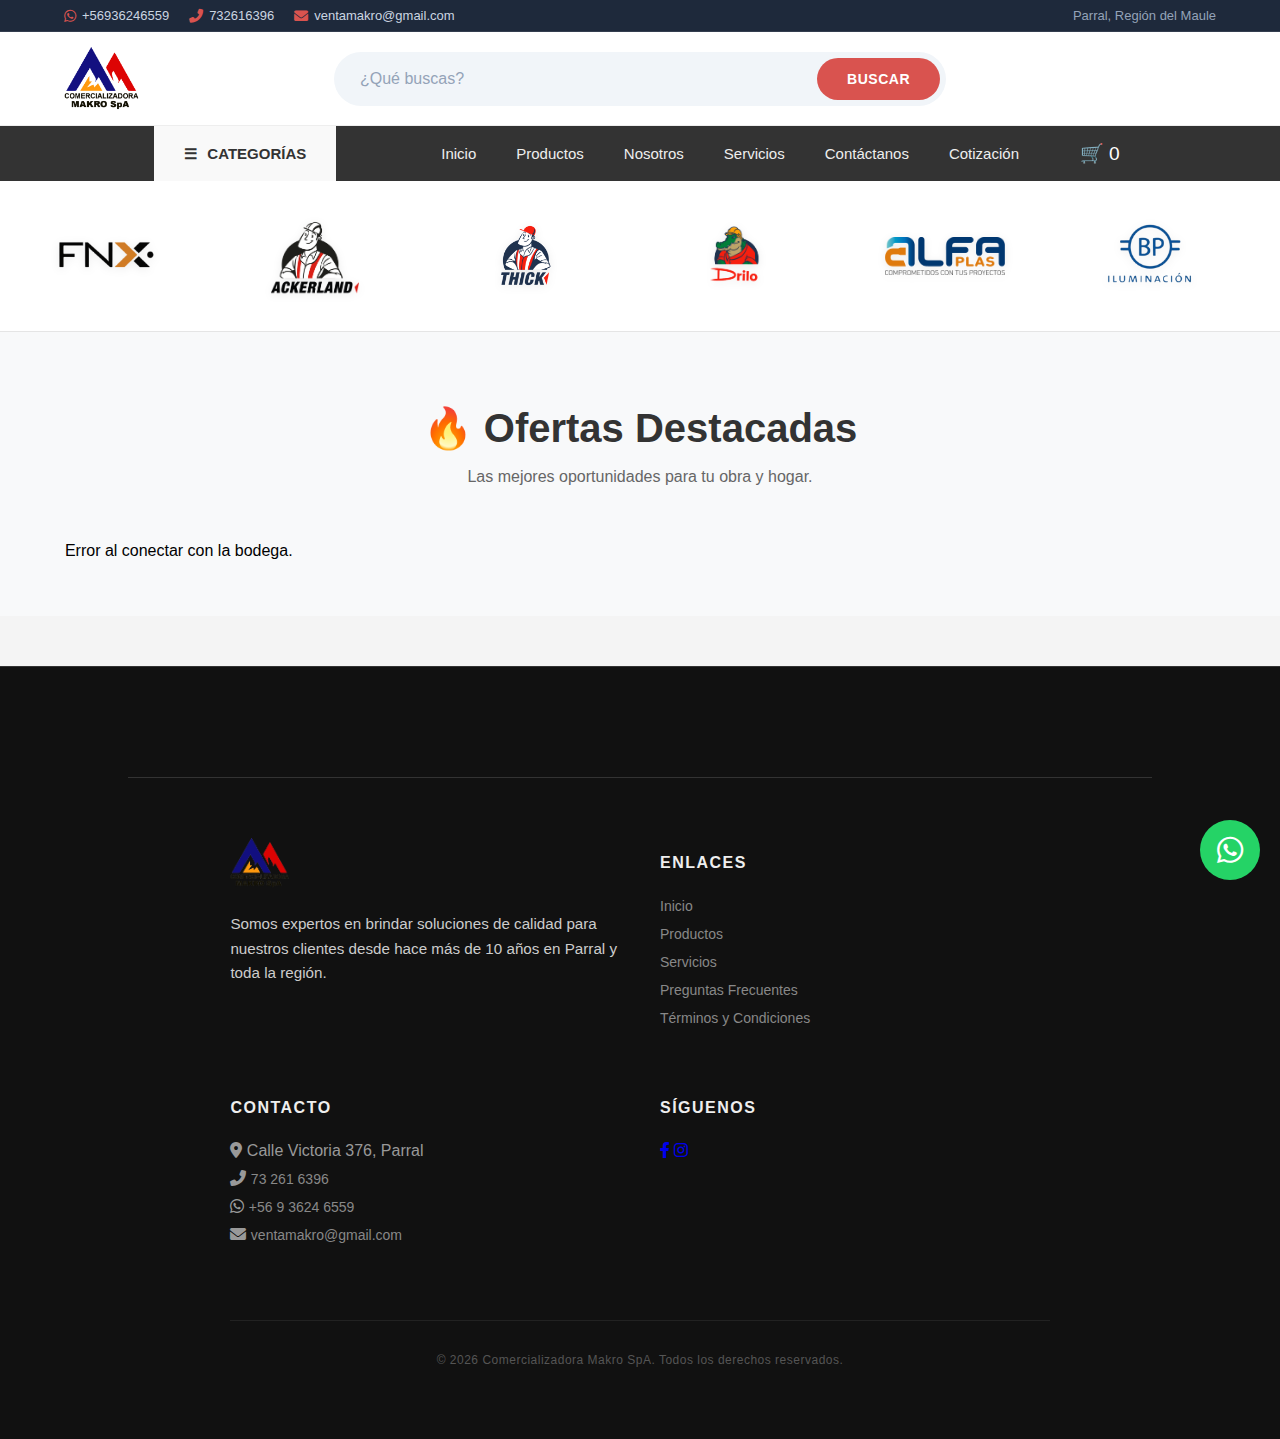
<file: index.html>
<!DOCTYPE html>
<html lang="es">
<head>
    <meta charset="UTF-8">
    <meta name="viewport" content="width=device-width, initial-scale=1.0">
    <title>Gerardo Ferretería | Todo para tu obra</title>
    <link rel="stylesheet" href="css/style.css">
</head>
<div id="galeria-infinita"></div>
<body>

    <header id="header-placeholder" class="main-header"></header>

<main style="padding: 40px 20px; text-align: center; background-color: #f8f9fa;">
    <h2 id="titulo-coleccion" style="font-size: 2.5rem; color: #333; margin-bottom: 10px;">🔥 Ofertas Destacadas</h2>
    <p style="color: #666; margin-bottom: 40px;">Las mejores oportunidades para tu obra y hogar.</p>

    <section class="catalogo-principal" style="max-width: 1200px; margin: 0 auto;">
        <div id="shopify-products-load" style="display: grid; grid-template-columns: repeat(auto-fill, minmax(260px, 1fr)); gap: 30px;">
            <p>Cargando los mejores descuentos...</p>
        </div>
    </section>
</main>
    <div id="carrito-placeholder"></div>
    <div id="whatsapp-placeholder"></div>
    <footer id="footer-placeholder" class="main-footer"></footer>
    <script src="js/main.js"></script>
    <script src="js/ofinicio.js"></script>
    
</body>
</html>
</file>
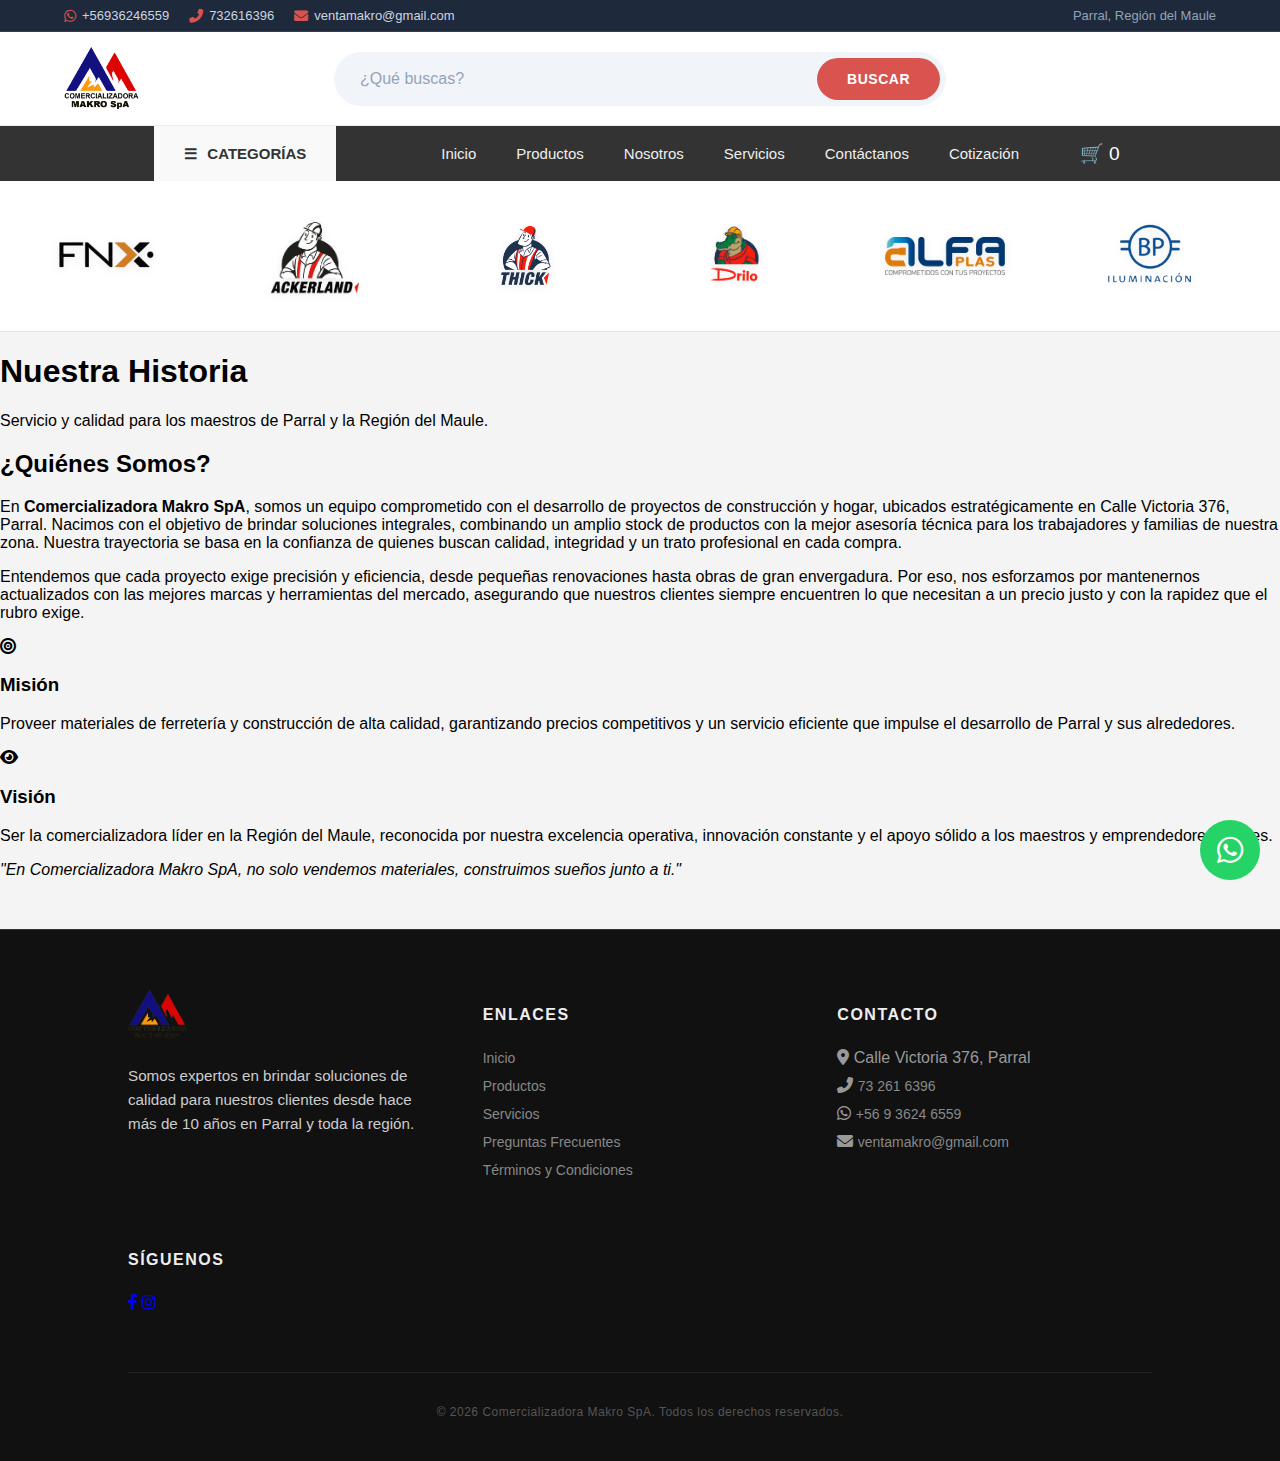
<file: nosotros.html>
<!DOCTYPE html>
<html lang="es">
<head>
    <meta charset="UTF-8">
    <meta name="viewport" content="width=device-width, initial-scale=1.0">
    <title>Nosotros | Gerardo Ferretería</title>
    
    <link href="https://fonts.googleapis.com/css2?family=Poppins:wght@300;400;600;700&display=swap" rel="stylesheet">
    <link rel="stylesheet" href="https://cdnjs.cloudflare.com/ajax/libs/font-awesome/6.0.0/css/all.min.css">
    
    <link rel="stylesheet" href="css/style.css">
    <link rel="stylesheet" href="css/nosotros.css">
</head>
<body>

    <header id="header-placeholder"></header>

   <main class="nosotros-container">
    <section class="nosotros-hero">
        <div class="hero-content">
            <h1>Nuestra Historia</h1>
            <p>Servicio y calidad para los maestros de Parral y la Región del Maule.</p>
        </div>
    </section>

    <section class="nosotros-content">
        <div class="nosotros-texto-full">
            <header class="seccion-header">
                <h2>¿Quiénes Somos?</h2>
            </header>
            
            <p>
                En <strong>Comercializadora Makro SpA</strong>, somos un equipo comprometido con el desarrollo de proyectos de construcción y hogar, ubicados estratégicamente en Calle Victoria 376, Parral. 
                Nacimos con el objetivo de brindar soluciones integrales, combinando un amplio stock de productos con la mejor asesoría técnica para los trabajadores y familias de nuestra zona. 
                Nuestra trayectoria se basa en la confianza de quienes buscan calidad, integridad y un trato profesional en cada compra.
            </p>

            <p>
                Entendemos que cada proyecto exige precisión y eficiencia, desde pequeñas renovaciones hasta obras de gran envergadura. Por eso, nos esforzamos por mantenernos actualizados 
                con las mejores marcas y herramientas del mercado, asegurando que nuestros clientes siempre encuentren lo que necesitan a un precio justo y con la rapidez que el rubro exige.
            </p>
            
            <div class="mision-vision">
                <article class="mv-card">
                    <i class="fas fa-bullseye" aria-hidden="true"></i>
                    <h3>Misión</h3>
                    <p>Proveer materiales de ferretería y construcción de alta calidad, garantizando precios competitivos y un servicio eficiente que impulse el desarrollo de Parral y sus alrededores.</p>
                </article>

                <article class="mv-card">
                    <i class="fas fa-eye" aria-hidden="true"></i>
                    <h3>Visión</h3>
                    <p>Ser la comercializadora líder en la Región del Maule, reconocida por nuestra excelencia operativa, innovación constante y el apoyo sólido a los maestros y emprendedores locales.</p>
                </article>
            </div>

            <p class="final-quote">
                <em>"En Comercializadora Makro SpA, no solo vendemos materiales, construimos sueños junto a ti."</em>
            </p>
        </div>
    </section>
</main>
    <div id="carrito-placeholder"></div>
    <div id="whatsapp-placeholder"></div>
    <footer id="footer-placeholder"></footer>
    <script src="js/main.js"></script>
</body>
</html>
</file>
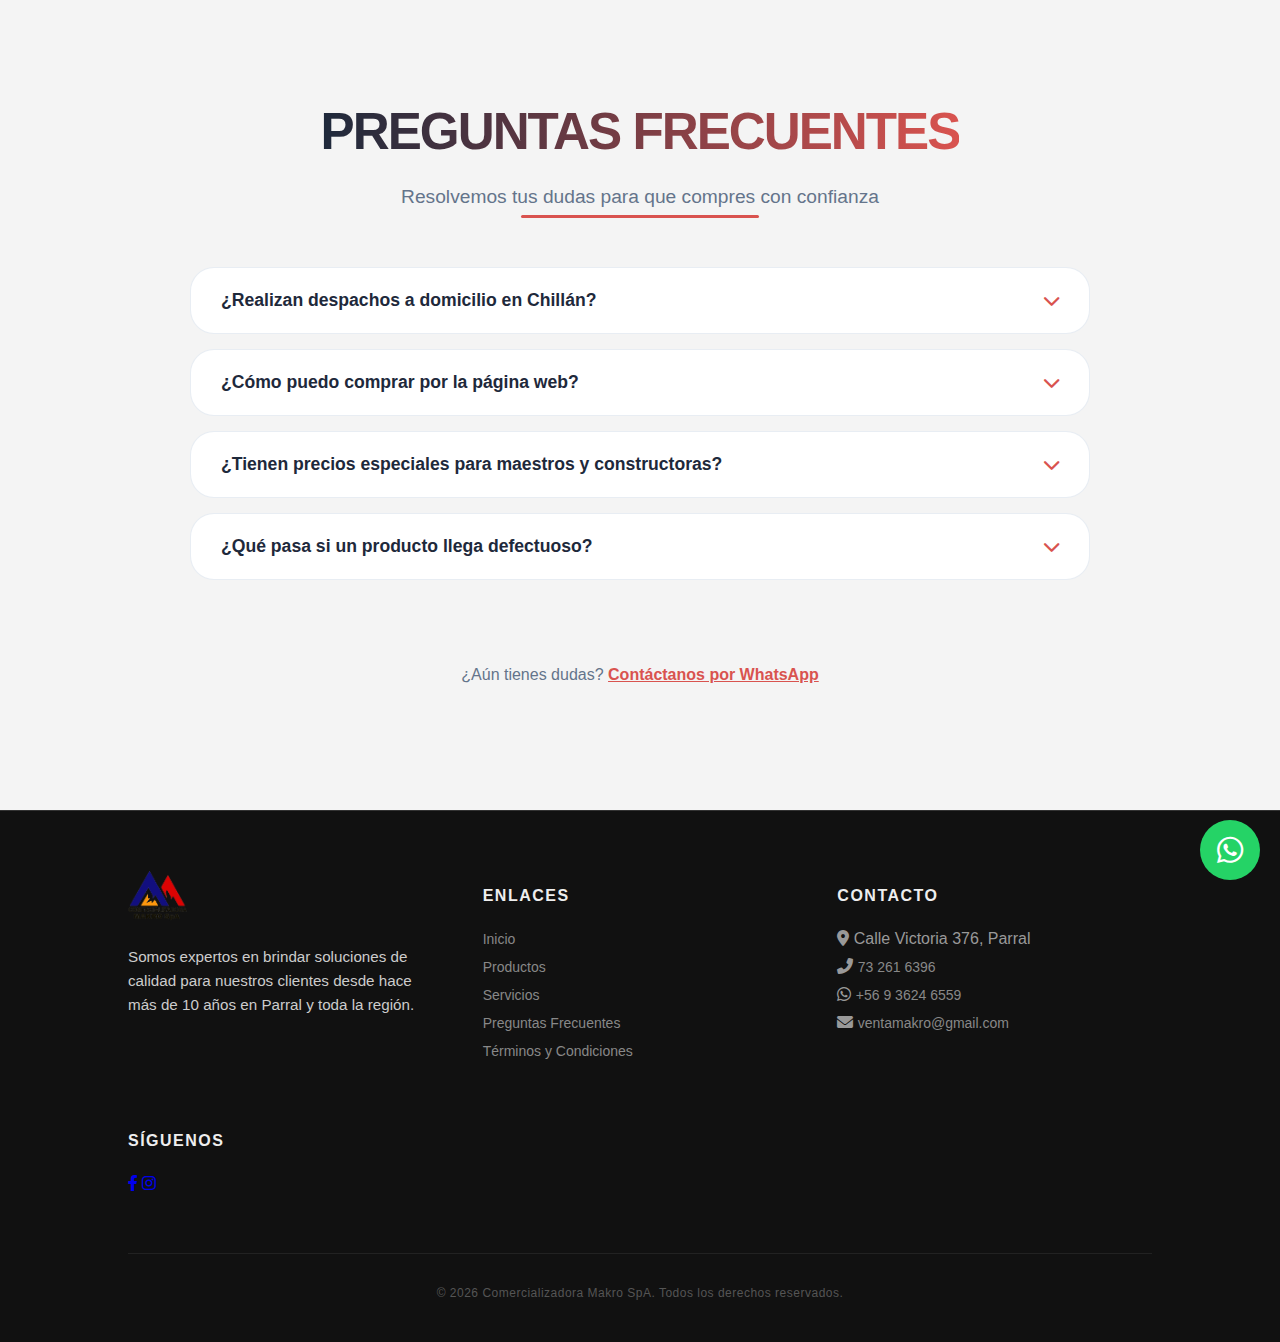
<file: preguntas_frecuentes.html>
<!DOCTYPE html>
<html lang="es">
<head>
    <meta charset="UTF-8">
    <meta name="viewport" content="width=device-width, initial-scale=1.0">
    <title>Preguntas Frecuentes - Gerardo Ferretería</title>
    <link href="https://fonts.googleapis.com/css2?family=Poppins:wght@300;400;600;700&display=swap" rel="stylesheet">
    <link rel="stylesheet" href="https://cdnjs.cloudflare.com/ajax/libs/font-awesome/6.0.0/css/all.min.css">
    <link rel="stylesheet" href="css/style.css">
    <link rel="stylesheet" href="css/preguntas_frecuentes.css">
</head>
<body>

    <main class="main-content-area">
        <div class="ofertas-header">
            <h2>Preguntas Frecuentes</h2>
            <p>Resolvemos tus dudas para que compres con confianza</p>
        </div>

        <div class="faq-container">
            <div class="faq-item">
                <button class="faq-question" onclick="toggleFAQ(this)">
                    <span>¿Realizan despachos a domicilio en Chillán?</span>
                    <i class="fas fa-chevron-down"></i>
                </button>
                <div class="faq-answer">
                    <p>Sí, realizamos despachos a todo Chillán y Chillán Viejo de lunes a sábado. El costo del flete se calcula según la distancia y el volumen de la carga. Para materiales pesados como cemento o fierro, contamos con camión de descarga.</p>
                </div>
            </div>

            <div class="faq-item">
                <button class="faq-question" onclick="toggleFAQ(this)">
                    <span>¿Cómo puedo comprar por la página web?</span>
                    <i class="fas fa-chevron-down"></i>
                </button>
                <div class="faq-answer">
                    <p>Es muy simple: navega por nuestras categorías o usa el buscador, añade los productos al carrito, selecciona tu método de pago (Webpay, Mercado Pago o Transferencia) y nosotros procesaremos tu pedido para retiro o despacho.</p>
                </div>
            </div>

            <div class="faq-item">
                <button class="faq-question" onclick="toggleFAQ(this)">
                    <span>¿Tienen precios especiales para maestros y constructoras?</span>
                    <i class="fas fa-chevron-down"></i>
                </button>
                <div class="faq-answer">
                    <p>¡Claro que sí! En Gerardo Ferretería valoramos el trabajo de los especialistas. Si tienes un proyecto grande o eres contratista, contáctanos por WhatsApp para entregarte una cotización con precios preferenciales por volumen.</p>
                </div>
            </div>

            <div class="faq-item">
                <button class="faq-question" onclick="toggleFAQ(this)">
                    <span>¿Qué pasa si un producto llega defectuoso?</span>
                    <i class="fas fa-chevron-down"></i>
                </button>
                <div class="faq-answer">
                    <p>Cumplimos estrictamente con la garantía legal. Si un producto presenta fallas de fábrica, puedes solicitar el cambio o devolución presentando tu boleta o factura dentro de los plazos legales.</p>
                </div>
            </div>
        </div>

        <div style="margin-top: 30px;">
            <p style="color: #64748b;">¿Aún tienes dudas? <a href="#" style="color: #d9534f; font-weight: bold;">Contáctanos por WhatsApp</a></p>
        </div>
    </main>
    <div id="carrito-placeholder"></div>
    <div id="whatsapp-placeholder"></div>
    <footer id="footer-placeholder"></footer>
    <script src="js/main.js"></script>
    <script>
        function toggleFAQ(element) {
            const item = element.parentElement;
            
            // Cerrar otros al abrir uno (efecto acordeón puro)
            document.querySelectorAll('.faq-item').forEach(i => {
                if (i !== item) i.classList.remove('active');
            });

            item.classList.toggle('active');
        }
    </script>
  
</body>
</html>
</file>
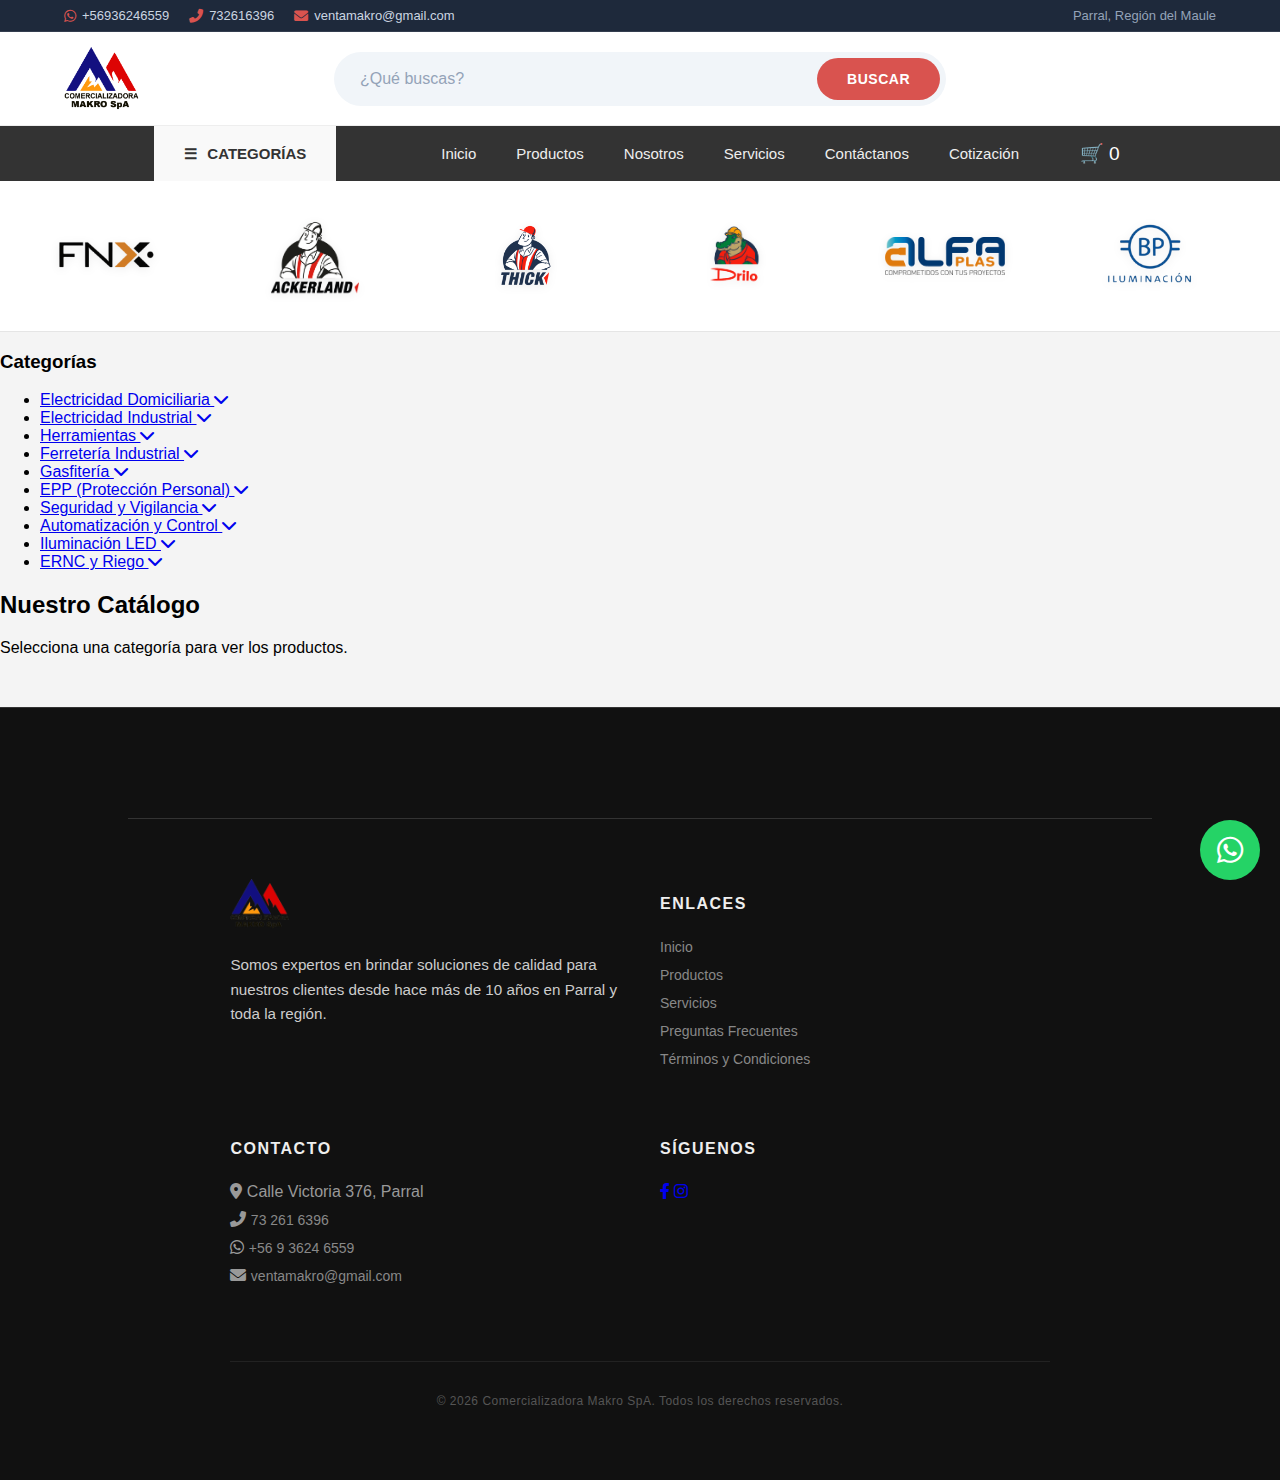
<file: productos.html>
<!DOCTYPE html>
<html lang="es">
<head>
    <meta charset="UTF-8">
    <meta name="viewport" content="width=device-width, initial-scale=1.0">
    <title>Productos - Comercializadora Makro SPA</title>
    <link rel="stylesheet" href="css/style.css">
    <link rel="stylesheet" href="css/productosdetalles.css">
    <link rel="apple-touch-icon" sizes="180x180" href="images/favicon/apple-touch-icon.png">
    <link rel="icon" type="image/png" sizes="32x32" href="images/favicon/favicon-32x32.png">
    <link rel="icon" type="image/png" sizes="16x16" href="images/favicon/favicon-16x16.png">
    <link rel="manifest" href="images/favicon/site.webmanifest">
</head>
<body>

    <header id="header-placeholder" class="main-header"></header>

   <main class="tienda-layout">
    <aside class="sidebar-filtros">
    <div class="filtro-seccion">
        <h3>Categorías</h3>
        <ul class="filtro-lista" id="menu-categorias">
            <li class="item-categoria-padre">
                <a href="#" class="btn-categoria" data-categoria="elec_domiciliaria">
                    Electricidad Domiciliaria <i class="fas fa-chevron-down"></i>
                </a>
                <ul class="sub-lista-anidada" id="sub-elec_domiciliaria"></ul>
            </li>

            <li class="item-categoria-padre">
                <a href="#" class="btn-categoria" data-categoria="elec_industrial">
                    Electricidad Industrial <i class="fas fa-chevron-down"></i>
                </a>
                <ul class="sub-lista-anidada" id="sub-elec_industrial"></ul>
            </li>

            <li class="item-categoria-padre">
                <a href="#" class="btn-categoria" data-categoria="herramientas">
                    Herramientas <i class="fas fa-chevron-down"></i>
                </a>
                <ul class="sub-lista-anidada" id="sub-herramientas"></ul>
            </li>

            <li class="item-categoria-padre">
                <a href="#" class="btn-categoria" data-categoria="ferreteria_industrial">
                    Ferretería Industrial <i class="fas fa-chevron-down"></i>
                </a>
                <ul class="sub-lista-anidada" id="sub-ferreteria_industrial"></ul>
            </li>

            <li class="item-categoria-padre">
                <a href="#" class="btn-categoria" data-categoria="gasfiteria_general">
                    Gasfitería <i class="fas fa-chevron-down"></i>
                </a>
                <ul class="sub-lista-anidada" id="sub-gasfiteria_general"></ul>
            </li>

            <li class="item-categoria-padre">
                <a href="#" class="btn-categoria" data-categoria="epp">
                    EPP (Protección Personal) <i class="fas fa-chevron-down"></i>
                </a>
                <ul class="sub-lista-anidada" id="sub-epp"></ul>
            </li>

            <li class="item-categoria-padre">
                <a href="#" class="btn-categoria" data-categoria="seguridad_vigilancia">
                    Seguridad y Vigilancia <i class="fas fa-chevron-down"></i>
                </a>
                <ul class="sub-lista-anidada" id="sub-seguridad_vigilancia"></ul>
            </li>

            <li class="item-categoria-padre">
                <a href="#" class="btn-categoria" data-categoria="automatizacion_control">
                    Automatización y Control <i class="fas fa-chevron-down"></i>
                </a>
                <ul class="sub-lista-anidada" id="sub-automatizacion_control"></ul>
            </li>

            <li class="item-categoria-padre">
                <a href="#" class="btn-categoria" data-categoria="iluminacion">
                    Iluminación LED <i class="fas fa-chevron-down"></i>
                </a>
                <ul class="sub-lista-anidada" id="sub-iluminacion"></ul>
            </li>

            <li class="item-categoria-padre">
                <a href="#" class="btn-categoria" data-categoria="ernc_riego">
                    ERNC y Riego <i class="fas fa-chevron-down"></i>
                </a>
                <ul class="sub-lista-anidada" id="sub-ernc_riego"></ul>
            </li>
        </ul>
    </div>
</aside>

    <section class="catalogo-container">
        <h2 id="titulo-coleccion" class="section-title">Nuestro Catálogo</h2>
        
        <div id="shopify-products-load">
            <p>Selecciona una categoría para ver los productos.</p>
        </div>
    </section>
</main>
    <div id="carrito-placeholder"></div>
    <div id="whatsapp-placeholder"></div>
    <footer id="footer-placeholder" class="main-footer"></footer>

    <script src="js/main.js"></script>
    </body>
</html>
</file>
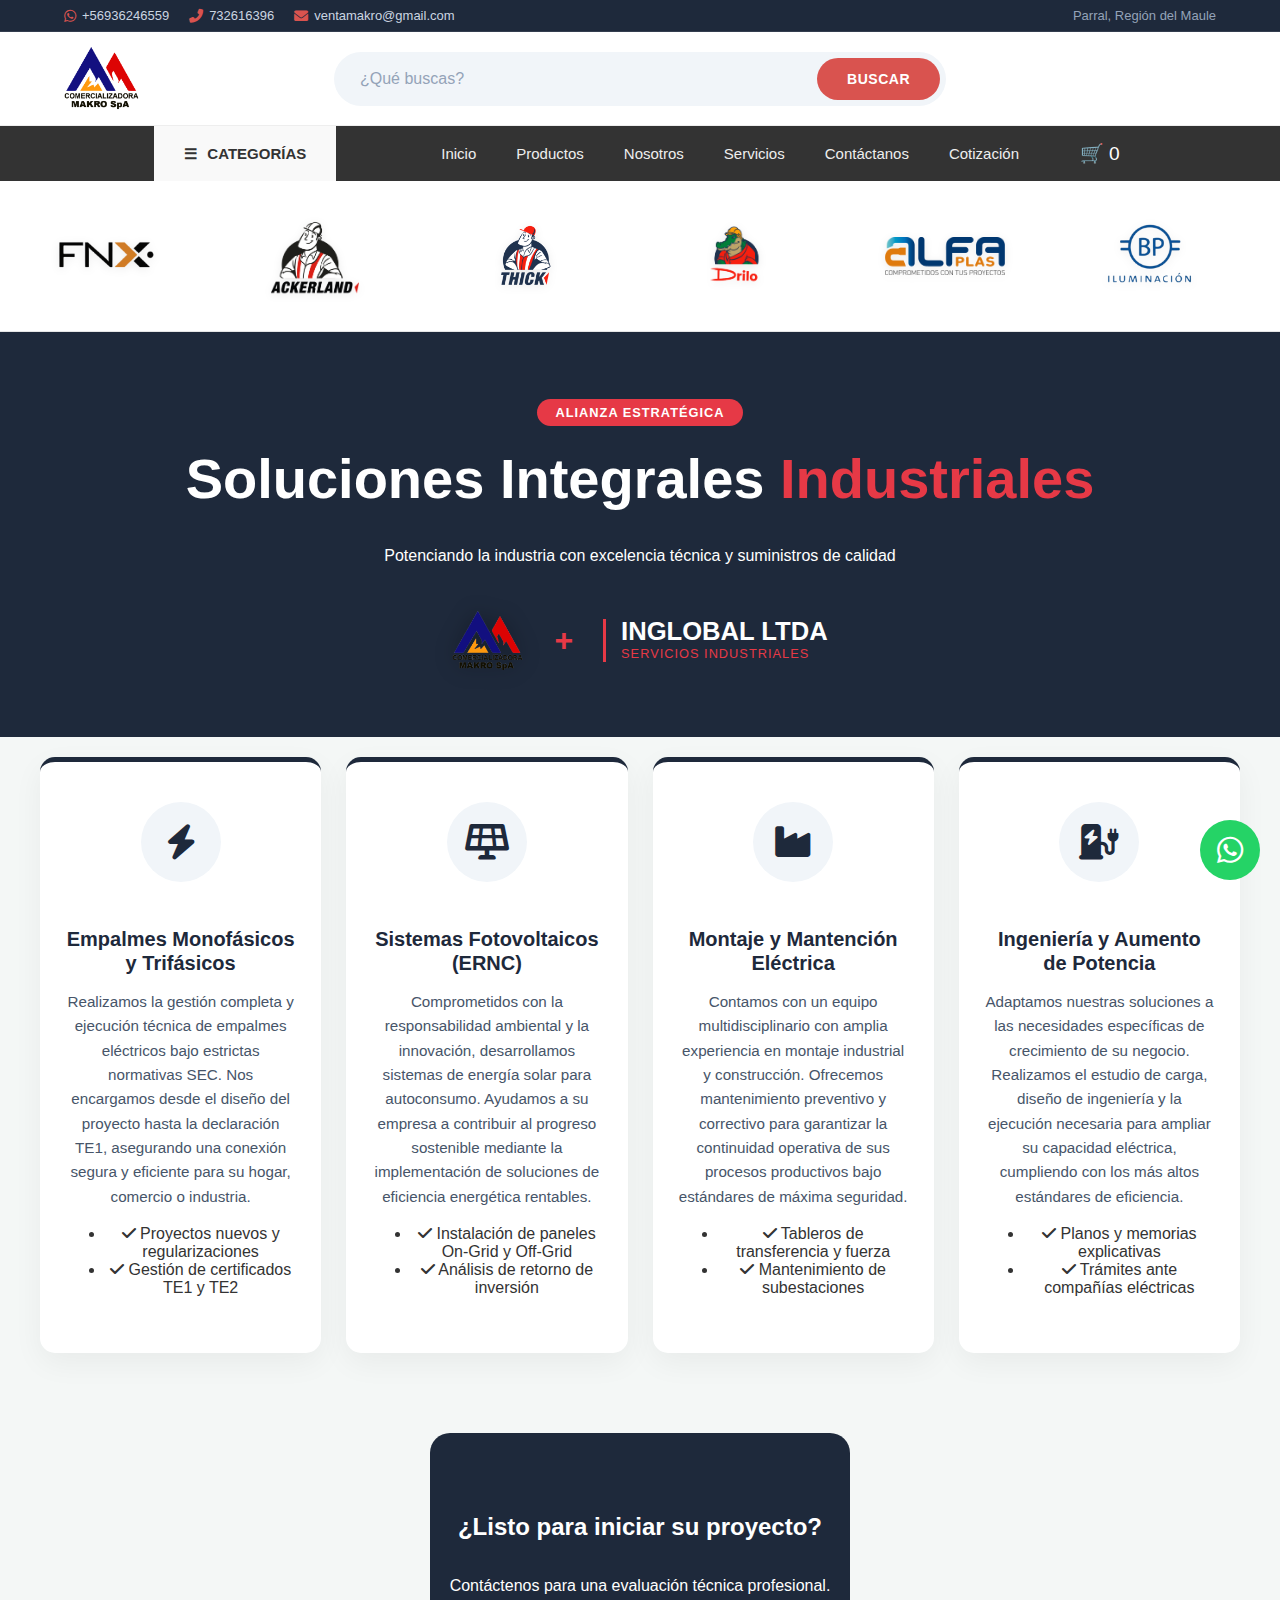
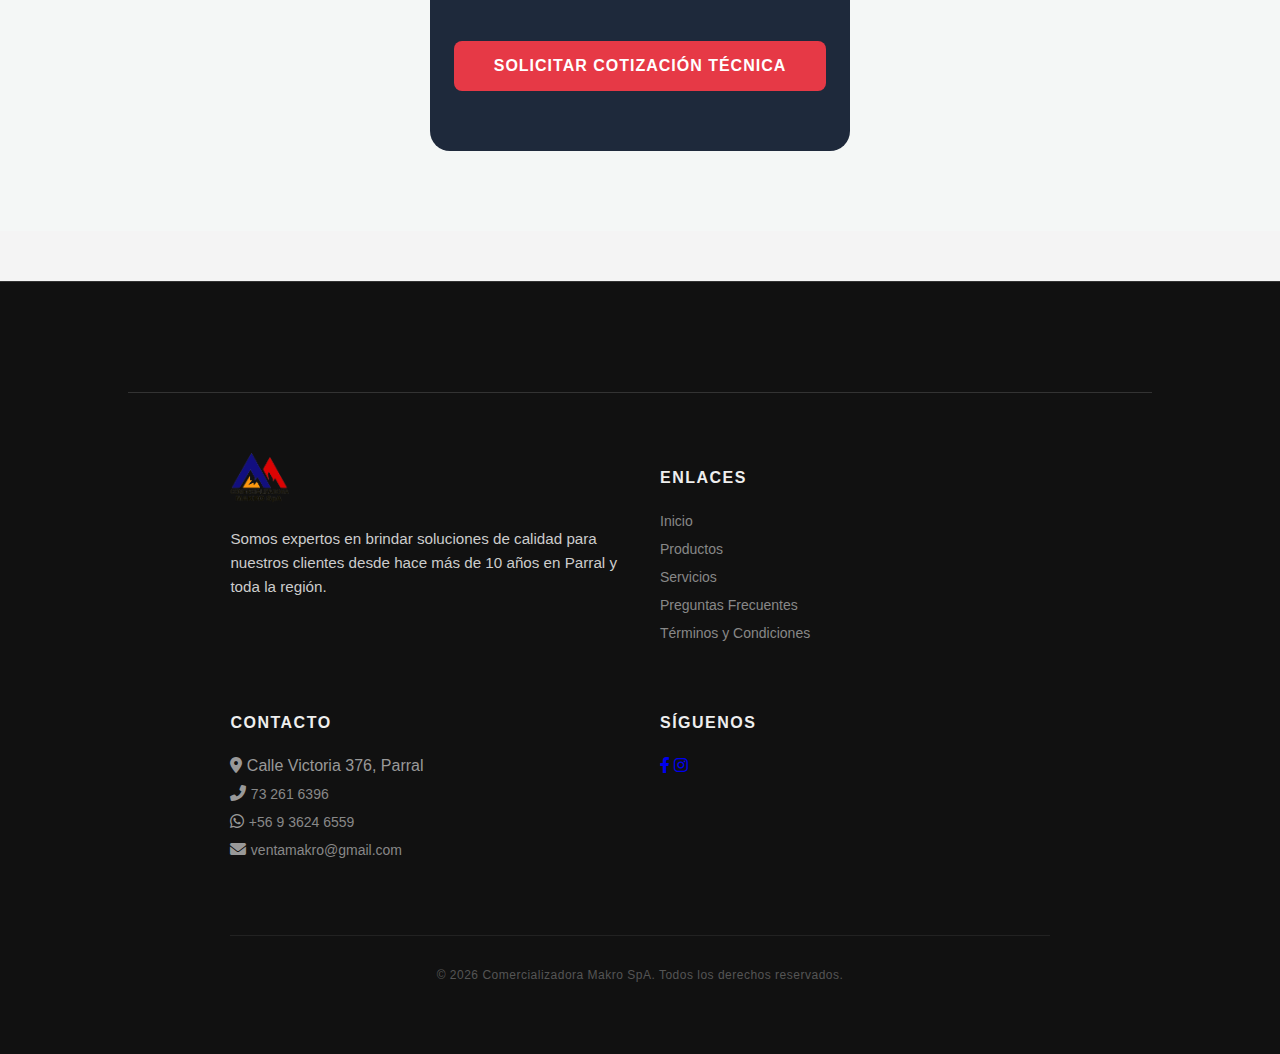
<file: servicios.html>
<!DOCTYPE html>
<html lang="es">
<head>
    <meta charset="UTF-8">
    <meta name="viewport" content="width=device-width, initial-scale=1.0">
    <title>Servicios Industriales - Alianza Makro & INGLOBAL</title>
    
    <link rel="stylesheet" href="css/style.css"> 
    
    <link rel="stylesheet" href="https://cdnjs.cloudflare.com/ajax/libs/font-awesome/6.0.0/css/all.min.css">
    
    <link rel="stylesheet" href="css/servicios.css">
</head>
<body>

    <header id="header-placeholder" class="main-header"></header>
  
    <main class="servicios-page">
        <section class="servicios-hero">
    <div class="hero-overlay"></div>
    <div class="hero-content">
        <span class="badge-alianza">Alianza Estratégica</span>
        <h1>Soluciones Integrales <span>Industriales</span></h1>
        <p>Potenciando la industria con excelencia técnica y suministros de calidad</p>
        <div class="hero-logos">
            <img src="images/logo_cmakro.png" alt="Makro Logo" class="logo-hero-grande">
            <span class="plus">+</span>
            <div class="inglobal-header">
                <span class="inglobal-name">INGLOBAL LTDA</span>
                <span class="inglobal-sub">Servicios Industriales</span>
            </div>
        </div>
    </div>
</section>

<section class="servicios-grid-section">
    <div class="container">
        <div class="grid-servicios-2x2">
            <div class="servicio-card">
                <div class="icon-box"><i class="fas fa-bolt"></i></div>
                <h3>Empalmes Monofásicos y Trifásicos</h3>
                <p>Realizamos la gestión completa y ejecución técnica de empalmes eléctricos bajo estrictas normativas SEC. Nos encargamos desde el diseño del proyecto hasta la declaración TE1, asegurando una conexión segura y eficiente para su hogar, comercio o industria.</p>
                <ul class="lista-detalles">
                    <li><i class="fas fa-check"></i> Proyectos nuevos y regularizaciones</li>
                    <li><i class="fas fa-check"></i> Gestión de certificados TE1 y TE2</li>
                </ul>
            </div>

            <div class="servicio-card">
                <div class="icon-box"><i class="fas fa-solar-panel"></i></div>
                <h3>Sistemas Fotovoltaicos (ERNC)</h3>
                <p>Comprometidos con la responsabilidad ambiental y la innovación, desarrollamos sistemas de energía solar para autoconsumo. Ayudamos a su empresa a contribuir al progreso sostenible mediante la implementación de soluciones de eficiencia energética rentables.</p>
                <ul class="lista-detalles">
                    <li><i class="fas fa-check"></i> Instalación de paneles On-Grid y Off-Grid</li>
                    <li><i class="fas fa-check"></i> Análisis de retorno de inversión</li>
                </ul>
            </div>

            <div class="servicio-card">
                <div class="icon-box"><i class="fas fa-industry"></i></div>
                <h3>Montaje y Mantención Eléctrica</h3>
                <p>Contamos con un equipo multidisciplinario con amplia experiencia en montaje industrial y construcción. Ofrecemos mantenimiento preventivo y correctivo para garantizar la continuidad operativa de sus procesos productivos bajo estándares de máxima seguridad.</p>
                <ul class="lista-detalles">
                    <li><i class="fas fa-check"></i> Tableros de transferencia y fuerza</li>
                    <li><i class="fas fa-check"></i> Mantenimiento de subestaciones</li>
                </ul>
            </div>

            <div class="servicio-card">
                <div class="icon-box"><i class="fas fa-charging-station"></i></div>
                <h3>Ingeniería y Aumento de Potencia</h3>
                <p>Adaptamos nuestras soluciones a las necesidades específicas de crecimiento de su negocio. Realizamos el estudio de carga, diseño de ingeniería y la ejecución necesaria para ampliar su capacidad eléctrica, cumpliendo con los más altos estándares de eficiencia.</p>
                <ul class="lista-detalles">
                    <li><i class="fas fa-check"></i> Planos y memorias explicativas</li>
                    <li><i class="fas fa-check"></i> Trámites ante compañías eléctricas</li>
                </ul>
            </div>
        </div>
    </div>
</section>

        <section class="cta-servicios">
            <div class="container">
                <div class="cta-box">
                    <h2>¿Listo para iniciar su proyecto?</h2>
                    <p>Contáctenos para una evaluación técnica profesional.</p>
                    <a href="contactanos.html" class="btn-industrial">SOLICITAR COTIZACIÓN TÉCNICA</a>
                </div>
            </div>
        </section>
    </main>

    <div id="carrito-placeholder"></div>
    <div id="whatsapp-placeholder"></div>
    <footer id="footer-placeholder" class="main-footer"></footer>

    <script src="js/main.js"></script>
</body>
</html>
</file>
<file: css/nosotros.css>

</file>
<file: css/preguntas_frecuentes.css>
/* ==========================================================================
    SECCIÓN PREGUNTAS FRECUENTES (FAQ) - MAIN CONTENT
   ========================================================================== */

/* Contenedor que envuelve el título y las preguntas */
.main-content-area {
    width: 100%;
    padding: 60px 0;
    background-image: radial-gradient(#e2e8f0 0.5px, transparent 0.5px);
    background-size: 20px 20px;
    display: flex;
    flex-direction: column;
    align-items: center;
}

/* Contenedor específico de las preguntas */
.faq-container {
    width: 90%;
    max-width: 900px;
    margin: 40px auto;
    display: flex;
    flex-direction: column;
    gap: 15px;
    text-align: left; /* Alineación de texto profesional */
}

/* Cada tarjeta de pregunta */
.faq-item {
    background: #ffffff;
    border-radius: 24px; /* Consistente con tus tarjetas de oferta */
    border: 1px solid rgba(226, 232, 240, 0.8);
    overflow: hidden;
    transition: all 0.4s cubic-bezier(0.23, 1, 0.32, 1);
}

/* El botón que contiene la pregunta */
.faq-question {
    width: 100%;
    padding: 22px 30px;
    background: none;
    border: none;
    display: flex;
    justify-content: space-between;
    align-items: center;
    cursor: pointer;
    font-size: 1.1rem;
    font-weight: 700;
    color: #1e293b;
    font-family: inherit;
    transition: background 0.3s;
}

.faq-question i {
    color: #d9534f; /* Tu rojo de marca */
    transition: transform 0.4s ease;
}

/* Contenedor de la respuesta (Oculto por defecto) */
.faq-answer {
    max-height: 0;
    overflow: hidden;
    transition: all 0.4s ease;
    background: #f8fafc; /* Fondo gris suave para diferenciar la respuesta */
    color: #64748b;
    padding: 0 30px;
    line-height: 1.6;
}

/* --- ESTADOS ACTIVOS (Al hacer clic) --- */

.faq-item.active {
    border-color: #d9534f;
    box-shadow: 0 15px 30px rgba(217, 83, 79, 0.1);
}

.faq-item.active .faq-answer {
    max-height: 300px; /* Suficiente para textos largos */
    padding: 20px 30px;
}

.faq-item.active .faq-question {
    color: #d9534f;
}

.faq-item.active .faq-question i {
    transform: rotate(180deg);
}

/* --- OPTIMIZACIÓN MÓVIL (S22 Ultra) --- */
@media (max-width: 768px) {
    .main-content-area {
        padding: 40px 0;
    }
    .faq-container {
        width: 92%;
        gap: 12px;
    }
    .faq-question {
        padding: 18px 20px;
        font-size: 0.95rem;
    }
    .faq-answer {
        font-size: 0.9rem;
        padding: 0 20px;
    }
    .faq-item.active .faq-answer {
        padding: 15px 20px 20px 20px;
    }
}
</file>
<file: css/productosdetalles.css>

</file>
<file: css/servicios.css>
/* --- CONFIGURACIÓN DE PÁGINA --- */
.servicios-page {
    font-family: 'Segoe UI', Tahoma, Geneva, Verdana, sans-serif;
    background-color: #f4f7f6;
    color: #333;
    overflow-x: hidden;
}

.container {
    max-width: 1300px; 
    margin: 0 auto;
    padding: 0 20px;
    /* Asegura que el contenido dentro del container se pueda centrar */
    display: flex;
    flex-direction: column;
    align-items: center;
}

/* --- HERO SECTION --- */
.servicios-hero {
    position: relative;
    width: 100%;
    height: 45vh;
    background-color: #1e293b;
    display: flex;
    align-items: center;
    justify-content: center;
    text-align: center;
    color: white;
}

.hero-overlay {
    position: absolute;
    top: 0; left: 0; width: 100%; height: 100%;
    background: linear-gradient(135deg, rgba(30, 41, 59, 0.95), rgba(30, 41, 59, 0.7));
}

.hero-content {
    position: relative;
    z-index: 2;
    display: flex;
    flex-direction: column;
    align-items: center;
}

.badge-alianza {
    background: #e63946;
    padding: 6px 18px;
    border-radius: 20px;
    font-size: 0.8rem;
    font-weight: bold;
    text-transform: uppercase;
    letter-spacing: 1px;
}

.hero-content h1 {
    font-size: clamp(2rem, 5vw, 3.5rem);
    margin: 20px 0;
}

.hero-content h1 span { color: #e63946; }

/* AJUSTE DE LOGOS */
.hero-logos {
    display: flex;
    align-items: center;
    justify-content: center;
    gap: 30px;
    margin-top: 30px;
}

.logo-hero-grande { 
    height: 60px !important;
    width: auto !important;
    filter: drop-shadow(0 0 10px rgba(0,0,0,0.3));
}

.plus { font-size: 2rem; font-weight: bold; color: #e63946; }

.inglobal-header {
    text-align: left;
    border-left: 3px solid #e63946;
    padding-left: 15px;
}

.inglobal-name {
    display: block;
    font-size: 1.6rem;
    font-weight: 800;
    color: white;
    line-height: 1;
}

.inglobal-sub {
    font-size: 0.8rem;
    color: #e63946;
    text-transform: uppercase;
    letter-spacing: 1px;
}

/* --- SECCIÓN TÍTULOS (CENTRADOS) --- */
.section-title {
    width: 100%;
    max-width: 800px;
    margin: 60px auto 40px auto;
    text-align: center;
    display: flex;
    flex-direction: column;
    align-items: center; /* Centra h2, p y divider */
}

.section-title h2 {
    font-size: 2.2rem;
    color: #1e293b;
    text-transform: uppercase;
    font-weight: 800;
    margin-bottom: 15px;
}

.section-title p {
    font-size: 1.1rem;
    color: #64748b;
    line-height: 1.6;
    margin-bottom: 20px;
}

.divider {
    width: 70px;
    height: 4px;
    background: #e63946;
    border-radius: 5px;
}

/* --- GRID SERVICIOS (ESTRUCTURA 4x2) --- */
.servicios-grid-section { 
    padding: 20px 0 80px 0; 
    width: 100%;
}

.grid-servicios-industrial, .grid-servicios-2x2 {
    display: grid;
    grid-template-columns: repeat(4, 1fr); /* 4 Columnas exactas */
    gap: 25px;
    width: 100%;
    max-width: 1200px;
    margin: 0 auto;
}

.servicio-card {
    background: white;
    padding: 40px 25px;
    border-radius: 15px;
    box-shadow: 0 10px 30px rgba(0,0,0,0.05);
    transition: all 0.4s cubic-bezier(0.175, 0.885, 0.32, 1.275);
    border-top: 5px solid #1e293b;
    display: flex;
    flex-direction: column;
    align-items: center; 
    text-align: center;  
    position: relative;
    overflow: hidden;
}

.servicio-card:hover { 
    transform: translateY(-12px);
    box-shadow: 0 15px 35px rgba(230, 57, 70, 0.15);
    border-top: 5px solid #e63946;
}

.servicio-card::after {
    content: "";
    position: absolute;
    bottom: 0; left: 50%;
    width: 0; height: 3px;
    background: #e63946;
    transition: 0.4s;
    transform: translateX(-50%);
}

.servicio-card:hover::after { width: 100%; }

.icon-box {
    width: 80px; height: 80px;
    background: #f1f5f9;
    border-radius: 50%;
    display: flex;
    align-items: center;
    justify-content: center;
    margin-bottom: 25px;
    transition: 0.4s ease;
}

.icon-box i { font-size: 2.2rem; color: #1e293b; transition: 0.3s; }

.servicio-card:hover .icon-box {
    background: #e63946;
    transform: scale(1.1) rotate(10deg);
}

.servicio-card:hover .icon-box i { color: white; }

.servicio-card h3 { 
    margin-bottom: 15px; 
    color: #1e293b;
    font-weight: 800;
    font-size: 1.25rem;
    line-height: 1.2;
}

.servicio-card p {
    font-size: 0.95rem;
    line-height: 1.6;
    color: #475569;
    margin: 0;
}

/* --- CTA SECTION --- */
.cta-servicios { padding-bottom: 80px; width: 100%; }

.cta-box {
    background: #1e293b;
    padding: 60px 20px;
    border-radius: 20px;
    text-align: center;
    color: white;
    display: flex;
    flex-direction: column;
    align-items: center;
}

.btn-industrial {
    display: inline-block;
    background: #e63946;
    color: white;
    padding: 16px 40px;
    border-radius: 8px;
    text-decoration: none;
    font-weight: bold;
    margin-top: 30px;
    transition: 0.3s;
    text-transform: uppercase;
    letter-spacing: 1px;
}

.btn-industrial:hover { 
    background: #c52e39; 
    transform: scale(1.05);
}

/* --- RESPONSIVE (S22 Ultra y Tablets) --- */

@media (max-width: 1100px) {
    .grid-servicios-industrial, .grid-servicios-2x2 {
        grid-template-columns: repeat(2, 1fr);
        padding: 0 15px;
    }
}

@media (max-width: 650px) {
    .grid-servicios-industrial, .grid-servicios-2x2 {
        grid-template-columns: 1fr;
    }
    
    .servicios-hero { height: auto; padding: 60px 20px; }
    
    .section-title h2 { font-size: 1.6rem; }

    .hero-content h1 { font-size: 1.8rem; }
    
    .logo-hero-grande { height: 45px !important; }

    .servicio-card { padding: 35px 20px; }
}
</file>
<file: css/style.css>
/* ==========================================================================
    1. CONFIGURACIÓN GENERAL Y RESET (Global)
   ========================================================================== */
body { 
    font-family: 'Segoe UI', Roboto, sans-serif; 
    margin: 0; 
    padding: 0; 
    background-color: #f4f4f4;
}
html, body {
    overflow-x: hidden; /* Evita el scroll horizontal accidental */
    width: 100%;
}
/* ==========================================================================
    2. HEADER TOP (Logo a la izquierda, Buscador Centrado y Moderno)
   ========================================================================== */
.header-top {
    display: flex;
    align-items: center;
    padding: 15px 5%; /* Un poco más compacto verticalmente */
    background: white;
    border-bottom: 1px solid #eee;
}

.logo {
    flex: 1; 
    display: flex;
    justify-content: flex-start;
}

.logo h1 {
    margin: 0;
    color: #1e293b; /* Un gris azulado más moderno */
    font-size: 22px;
    font-weight: 800;
    text-transform: uppercase;
    letter-spacing: -0.5px; /* Estilo tipográfico moderno */
}

/* --- BUSCADOR MODERNO --- */
.search-container {
    display: flex;
    flex: 0 1 600px; /* Permitimos que crezca hasta 600px */
    background: #f1f5f9; /* Fondo gris muy suave */
    border-radius: 50px; /* Bordes totalmente redondeados */
    padding: 4px; /* Espacio para el efecto de "cápsula" */
    transition: all 0.3s ease;
    border: 2px solid transparent;
}

/* Efecto de foco en todo el contenedor */
.search-container:focus-within {
    background: white;
    border-color: #d9534f; /* Rojo Albyon */
    box-shadow: 0 4px 12px rgba(217, 83, 79, 0.15);
}

.search-container input {
    flex: 1;
    background: transparent;
    border: none;
    padding: 12px 20px;
    font-size: 16px;
    outline: none;
    color: #334155;
    width: 100%; /* Ocupa todo el espacio disponible */
}

.search-container input::placeholder {
    color: #94a3b8;
}

.search-container button {
    padding: 10px 30px;
    background: #d9534f;
    color: white;
    border: none;
    border-radius: 40px; /* Botón tipo píldora */
    cursor: pointer;
    font-weight: 600;
    text-transform: uppercase;
    font-size: 14px;
    letter-spacing: 0.5px;
    transition: all 0.3s ease;
    margin-left: 5px;
}

.search-container button:hover {
    background: #1e293b; /* Cambia a azul oscuro al pasar el mouse */
    transform: translateY(-1px);
}

/* Ajuste de equilibrio para el logo flex:1 */
.header-top::after {
    content: "";
    flex: 1;
}
@media (max-width: 900px) {
    .search-container {
        padding: 2px; /* Más compacto en los bordes */
    }
    .search-container button {
        padding: 10px 15px; /* Botón más pequeño para que quepa bien el texto */
        font-size: 12px;
    }
    .logo h1 {
        font-size: 18px; /* Reducimos un poco el logo para que no sature */
    }
}
/* ==========================================================================
    RESPONSIVO (S22 Ultra y Móviles)
   ========================================================================== */
@media (max-width: 900px) {
    .header-top {
        flex-direction: column;
        gap: 15px;
        padding: 15px;
    }
    
    .logo, .header-top::after {
        flex: none;
        width: 100%;
        justify-content: center;
    }

    .search-container {
        width: 100%;
        flex: none;
    }

    .search-container input {
        padding: 10px 15px;
        font-size: 14px;
    }
}
/* ==========================================================================
    3. NAVBAR PRINCIPAL (Corregido para centrado total)
   ========================================================================== */
.navbar {
    background: #333;
    color: white;
    position: sticky;
    top: 0;
    z-index: 1000;
    height: 55px;
}

.nav-container {
    display: flex;
    justify-content: center; 
    align-items: center;
    max-width: 1400px;
    margin: 0 auto;
    padding: 0 5%;
    height: 100%;
}

.nav-left {
    display: flex;
    align-items: center;
    /* AJUSTE: Aumentamos el espacio para separar Categorías del link Inicio */
    gap: 100px; 
}

/* --- NUEVO AJUSTE: SEPARACIÓN DEL CARRITO --- */
.nav-right {
    margin-left: 50px; /* Esto empuja el carrito hacia la derecha de los links */
    display: flex;
    align-items: center;
}

.dropbtn-cat {
    background-color: #f9f9f9; 
    color: #333;               
    padding: 0 30px;
    font-size: 15px;
    font-weight: bold;
    border: none;
    cursor: pointer;
    display: flex;
    align-items: center;
    gap: 10px;
    height: 55px;
    transition: background 0.3s;
}

.dropbtn-cat:hover {
    background-color: #eeeeee;
}

.nav-links {
    list-style: none;
    display: flex;
    align-items: center;
    gap: 30px; /* Mantiene la separación entre Inicio, Productos, etc. */
    margin: 0;
    padding: 0;
}

.nav-links a {
    color: #eee;
    text-decoration: none;
    font-size: 15px;
    font-weight: 500;
    transition: 0.3s;
    padding: 10px 5px;
}

.nav-links a:hover {
    color: #ffcc00;
}

/* Estilo adicional para el botón del carrito si no lo tenías */
.btn-carrito {
    background: none;
    border: none;
    cursor: pointer;
    color: white;
    font-size: 1.2rem;
    display: flex;
    align-items: center;
    gap: 5px;
    transition: transform 0.2s;
}

.btn-carrito:hover {
    transform: scale(1.1);
}
@media (max-width: 768px) {
    .navbar {
        height: auto; /* Permite que la barra crezca si los elementos se apilan */
        padding: 10px 0;
    }
    .nav-container {
        flex-direction: column; /* Apila Categorías arriba y Carrito abajo */
        gap: 10px;
    }
    .nav-left {
        gap: 15px; /* Eliminamos los 100px que rompen el diseño */
        flex-direction: column;
        width: 100%;
    }
    .nav-links {
        gap: 15px;
        justify-content: center;
        width: 100%;
    }
    .nav-links a {
        font-size: 13px;
        padding: 5px;
    }
    .nav-right {
        margin-left: 0; /* Centramos el carrito en móvil */
    }
    .dropbtn-cat {
        width: 100%;
        justify-content: center;
        height: 45px;
        border-radius: 8px;
    }
}
/* ==========================================================================
    4. MENÚ DESPLEGABLE (Ajustado a la izquierda)
   ========================================================================== */
.dropdown {
    position: relative;
    display: flex;
    align-items: stretch;
}

.dropdown-content {
    display: block;
    position: absolute;
    top: 100%;
    
    /* AJUSTE: 'left: 0' lo alinea exacto al borde izquierdo del botón. 
       Si quieres que se desplace más allá del botón hacia la izquierda, 
       puedes usar un valor negativo como el que tenías (-50px, etc.) */
    left: 0; 
    
    background-color: white;
    min-width: 280px;
    box-shadow: 0px 10px 20px rgba(0,0,0,0.1);
    z-index: 1000;
    visibility: hidden;
    opacity: 0;
    transform: translateY(-10px);
    transition: all 0.3s ease-in-out;
    border-top: 2px solid #d9534f;
}

/* Para asegurar que no se corte en pantallas pequeñas */
@media (max-width: 768px) {
    .dropdown-content {
        left: -10px; /* Un ajuste ligero para móviles */
    }
}

.dropdown:hover .dropdown-content {
    visibility: visible;
    opacity: 1;
    transform: translateY(0);
}

.dropdown-content a {
    color: #333 !important;
    padding: 12px 20px;
    text-decoration: none;
    display: block !important;
    border-bottom: 1px solid #f0f0f0;
    transition: 0.2s;
}

.dropdown-content a:hover {
    background-color: #f8f8f8;
    padding-left: 30px;
    color: #d9534f !important;
}
@media (max-width: 768px) {
    .dropdown-content {
        width: 90vw; /* Ocupa casi todo el ancho de la pantalla */
        left: 50% !important;
        transform: translateX(-50%) translateY(-10px);
        position: fixed; /* Lo hace más fácil de navegar en móvil */
        top: 160px; /* Ajusta según la altura de tu header */
    }
    .dropdown:hover .dropdown-content {
        transform: translateX(-50%) translateY(0);
    }
}
/* CARRUSEL MARCAS */
/* --- COMPONENTE: CARRUSEL INFINITO INTEGRADO (Albyon Digital) --- */
.galeria-infinita {
    width: 100%;
    overflow: hidden;
    background: white;
    padding: 10px 0;
    position: relative;
    border-bottom: 1px solid rgba(0,0,0,0.1);
    /* Eliminamos el margin-top porque ya vive dentro del header */
    margin-top: 0 !important;
}

.slider-track {
    display: flex;
    /* Forzamos un ancho exacto por imagen */
    --slide-width: 180px; 
    width: calc(var(--slide-width) * 18); 
    animation: scroll-infinito 35s linear infinite;
    will-change: transform;
}

.slider-track:hover {
    animation-play-state: paused;
}

.slide {
    /* Aquí forzamos que el contenedor sea siempre del mismo tamaño */
    width: var(--slide-width);
    height: 100px; 
    display: flex;
    align-items: center;
    justify-content: center;
    padding: 15px; /* Espacio interno para que no choquen entre sí */
    flex-shrink: 0;
}

.slide img {
    /* Forzamos a la imagen a ocupar el máximo del contenedor uniforme */
    width: 120px;  /* Ancho fijo para todas */
    height: 80px;  /* Alto fijo para todas */
    object-fit: contain; /* Mantiene la proporción sin estirar */
    filter: drop-shadow(0 2px 4px rgba(0,0,0,0.08));
    transition: transform 0.3s ease;
}

.slide img:hover {
    transform: scale(1.1);
}

@keyframes scroll-infinito {
    0% { transform: translateX(0); }
    100% { transform: translateX(calc(var(--slide-width) * -9)); }
}

/* Ajuste para móviles (S22 Ultra) */
@media (max-width: 768px) {
    .slider-track {
        --slide-width: 130px; /* Reducimos el paso del carrusel */
        animation-duration: 25s;
    }
    .slide {
        height: 80px;
        padding: 10px;
    }
    .slide img {
        width: 100px; /* Ajuste proporcional para móvil */
        height: 60px;
    }
}
@media (max-width: 768px) {
    .slide img {
        max-width: 80px; /* Evita que las marcas se vean gigantes */
        filter: none; /* Quitamos la sombra para que cargue más rápido en móvil */
    }
}
/* ==========================================================================
    0. TOP BAR (Contacto arriba del Buscador)
   ========================================================================== */
.top-bar {
    background-color: #1e293b; /* Azul oscuro elegante */
    color: white;
    padding: 8px 5%;
    font-size: 13px;
    border-bottom: 1px solid rgba(255,255,255,0.1);
}

.top-bar-container {
    display: flex;
    justify-content: space-between;
    align-items: center;
    max-width: 1400px;
    margin: 0 auto;
}

.contact-info-left {
    display: flex;
    gap: 20px;
}

.contact-info-left a {
    color: #cbd5e1;
    text-decoration: none;
    display: flex;
    align-items: center;
    gap: 6px;
    transition: color 0.3s ease;
}

.contact-info-left a:hover {
    color: #25d366; /* Color WhatsApp al pasar el mouse */
}

.contact-info-left i {
    color: #d9534f; /* Rojo de tu marca para los iconos */
    font-size: 14px;
}

.top-bar-right span {
    color: #94a3b8;
    font-weight: 500;
}

/* Ajuste para móviles (S22 Ultra) */
@media (max-width: 768px) {
    .contact-info-left {
        width: 100%;
        justify-content: center;
        gap: 10px;
        flex-wrap: wrap; /* Para que no se amontonen en pantallas pequeñas */
    }
    .top-bar-right {
        display: none; /* Ocultamos la ciudad en móvil para ahorrar espacio */
    }
    .top-bar {
        padding: 10px 5%;
    }
}
@media (max-width: 768px) {
    .contact-info-left a {
        font-size: 12px;
        background: rgba(255,255,255,0.05); /* Un fondo sutil para que parezca botón */
        padding: 5px 10px;
        border-radius: 20px;
    }
}
/* ==========================================================================
    8. FOOTER PRINCIPAL (Minimalista con Iconos de Pago)
   ========================================================================== */
.main-footer {
    background: #111; /* Un tono casi negro para elegancia */
    color: #999;
    padding: 60px 10% 30px;
    margin-top: 50px;
    border-top: 1px solid #333; /* Línea sutil, no roja */
}

/* Busca .footer-content y reemplázalo por este */
.footer-content {
    display: grid;
    /* En escritorio 4 columnas, en móvil se ajusta solo */
    grid-template-columns: repeat(auto-fit, minmax(250px, 1fr));
    gap: 40px;
    align-items: start;
}

@media (max-width: 768px) {
    .main-footer { padding: 40px 5% 20px; }
    .footer-section { text-align: center; } /* Centrado para mejor lectura en móvil */
    .icon-group { justify-content: center; }
}

.footer-section h3 {
    color: #eee;
    font-size: 16px;
    margin-bottom: 25px;
    text-transform: uppercase;
    letter-spacing: 1.5px;
    font-weight: 600;
}

/* Enlaces Minimalistas */
.footer-links {
    list-style: none;
    padding: 0;
}

.footer-links li {
    margin-bottom: 10px;
}

.footer-links a {
    color: #888;
    text-decoration: none;
    font-size: 14px;
    transition: color 0.3s ease;
}

.footer-links a:hover {
    color: #fff; /* Cambio a blanco puro en hover */
}

/* Contenedor de Iconos (Pagos y Redes) */
.icon-group {
    display: flex;
    flex-wrap: wrap;
    gap: 15px;
    align-items: center;
}

/* Estilo para los logos de pago (Webpay, Redcompra, etc.) */
.payment-icon {
    height: 30px; /* Tamaño controlado */
    filter: grayscale(100%); /* Efecto minimalista */
    opacity: 0.6;
    transition: all 0.3s ease;
}

.payment-icon:hover {
    filter: grayscale(0%); /* Recupera color original */
    opacity: 1;
    transform: scale(1.05);
}

/* Iconos de Redes Sociales */
.social-icon-min {
    color: #888;
    font-size: 20px;
    transition: 0.3s;
    text-decoration: none;
}

.social-icon-min:hover {
    color: #fff;
    transform: translateY(-2px);
}

/* Copyright y Pie Final */
.footer-bottom {
    text-align: center;
    margin-top: 60px;
    padding-top: 20px;
    border-top: 1px solid #222;
    font-size: 12px;
    color: #555;
    letter-spacing: 0.5px;
}
.footer-logo {
    margin-bottom: 20px;
    display: block;
}

.footer-logo img {
    height: 50px; /* Un tamaño ligeramente menor al header para balancear */
    width: auto;
    object-fit: contain;
    /* Si el fondo del footer es oscuro y tu logo es oscuro, 
       podrías aplicar un filtro para que se vea blanco:
       filter: brightness(0) invert(1); */
}

/* Ajuste para el texto que sigue al logo */
.footer-section p {
    line-height: 1.6;
    font-size: 0.95rem;
    color: #ccc; /* O el color de texto de tu footer */
}

@media (max-width: 480px) {
    .footer-logo img {
        height: 40px;
    }
}
/* ==========================================================================
    RESPONSIVE BÁSICO (Para Header y Footer)
   ========================================================================== */
@media (max-width: 900px) {
    .header-top {
        flex-direction: column;
        gap: 15px;
    }
    .search-container input {
        width: 100%;
    }
    .footer-content {
        flex-direction: column;
        text-align: center;
        gap: 20px;
    }
}

/* ==========================================================================
    OFERTAS DE ALTO IMPACTO - VERSIÓN ULTRA VISUAL (2026)
   ========================================================================== */

.main-content-area {
    width: 100%;
    display: flex;
    flex-direction: column;
    align-items: center;
    justify-content: center;
    text-align: center;
    padding: 80px 0;
    /* Fondo con un patrón sutil de puntos para dar textura profesional */
    background-image: radial-gradient(#e2e8f0 0.5px, transparent 0.5px);
    background-size: 20px 20px;
}

/* 2. Título con Gradiente y Animación */
.ofertas-header h2 {
    font-size: 3.2rem;
    font-weight: 900;
    text-transform: uppercase;
    letter-spacing: -2px;
    /* Efecto Gradiente de Fuego */
    background: linear-gradient(90deg, #1e293b, #d9534f, #1e293b);
    background-size: 200% auto;
    -webkit-background-clip: text;
    -webkit-text-fill-color: transparent;
    animation: shine-text 3s linear infinite;
    margin-bottom: 5px;
}

@keyframes shine-text {
    to { background-position: 200% center; }
}

.ofertas-header p {
    font-size: 1.2rem;
    color: #64748b;
    position: relative;
    display: inline-block;
}

/* Línea decorativa roja bajo el subtítulo */
.ofertas-header p::after {
    content: "";
    position: absolute;
    bottom: -10px;
    left: 25%;
    width: 50%;
    height: 3px;
    background: #d9534f;
    border-radius: 10px;
}

/* 3. Grid y Tarjetas con "Power-Up" Visual */
.seccion-ofertas {
    width: 100%;
    max-width: 1400px;
    margin: 40px auto 0 auto;
    display: flex;
    justify-content: center;
}

.carrusel-container {
    display: grid;
    grid-template-columns: repeat(4, 1fr); 
    gap: 30px;
    width: 92%;
}

.tarjeta-oferta {
    background: #ffffff;
    border-radius: 24px; /* Bordes más modernos */
    padding: 25px;
    text-align: center;
    border: 1px solid rgba(226, 232, 240, 0.8);
    transition: all 0.5s cubic-bezier(0.23, 1, 0.32, 1);
    position: relative;
    overflow: hidden;
    z-index: 1;
}

/* Efecto de luz al pasar el mouse */
.tarjeta-oferta::before {
    content: "";
    position: absolute;
    top: -50%;
    left: -50%;
    width: 200%;
    height: 200%;
    background: radial-gradient(circle, rgba(217,83,79,0.05) 0%, transparent 70%);
    opacity: 0;
    transition: opacity 0.5s;
    z-index: -1;
}

.tarjeta-oferta:hover {
    transform: translateY(-15px) scale(1.02);
    border-color: #d9534f;
    /* Sombra de neón suave */
    box-shadow: 0 20px 40px rgba(217, 83, 79, 0.15), 0 0 100px rgba(0,0,0,0.02);
}

.tarjeta-oferta:hover::before {
    opacity: 1;
}

/* Animación de la imagen del producto */
.img-container img {
    transition: transform 0.6s cubic-bezier(0.34, 1.56, 0.64, 1);
}

.tarjeta-oferta:hover .img-container img {
    transform: scale(1.15) rotate(2deg); /* Un pequeño giro le da dinamismo */
}

/* Botón con brillo */
.btn-detalles {
    background: #1e293b;
    overflow: hidden;
    position: relative;
}

.btn-detalles::after {
    content: "";
    position: absolute;
    top: -50%;
    left: -60%;
    width: 20%;
    height: 200%;
    background: rgba(255,255,255,0.2);
    transform: rotate(30deg);
    transition: all 0.6s;
}

.btn-detalles:hover::after {
    left: 120%; /* Efecto flash que atraviesa el botón */
}

/* Reemplaza tus @media de la sección de ofertas por este bloque único */
@media (max-width: 1024px) {
    .carrusel-container { 
        grid-template-columns: repeat(2, 1fr); /* 2 columnas en tablets */
        gap: 20px; 
    }
    .ofertas-header h2 { font-size: 2.2rem; }
}

@media (max-width: 500px) {
    .carrusel-container { 
        grid-template-columns: repeat(2, 1fr); /* ¡Mantenemos 2 columnas! */
        gap: 12px; 
    }
    .tarjeta-oferta { padding: 15px; border-radius: 15px; }
    .ofertas-header h2 { font-size: 1.6rem; letter-spacing: -1px; }
    .btn-detalles { padding: 10px 5px; font-size: 11px; }
}
/* ==========================================================================
    BOTON WHATSAPP
   ========================================================================== */

.whatsapp-btn {
    position: fixed;
    bottom: 20px;
    right: 20px;
    width: 60px;
    height: 60px;
    background-color: #25d366;
    color: #FFF;
    border-radius: 50%;
    display: flex;
    align-items: center;
    justify-content: center;
    font-size: 30px;
    box-shadow: 0 0 0 0 rgba(37, 211, 102, 0.7); /* Color inicial de la sombra */
    z-index: 1000;
    text-decoration: none;
    transition: all 0.3s ease;
    
    /* Aplicar la animación */
    animation: pulse-green 2s infinite;
}

/* Definición de la animación de pulso */
@keyframes pulse-green {
    0% {
        transform: scale(0.95);
        box-shadow: 0 0 0 0 rgba(37, 211, 102, 0.7);
    }
    70% {
        transform: scale(1);
        box-shadow: 0 0 0 20px rgba(37, 211, 102, 0);
    }
    100% {
        transform: scale(0.95);
        box-shadow: 0 0 0 0 rgba(37, 211, 102, 0);
    }
}

/* Efecto al pasar el mouse */
.whatsapp-btn:hover {
    background-color: #128c7e;
    animation: none; /* Detiene el pulso cuando el usuario interactúa */
    transform: scale(1.1);
}
@media (max-width: 600px) {
    .whatsapp-btn {
        width: 50px;
        height: 50px;
        bottom: 15px;
        right: 15px;
        font-size: 25px;
    }
}
/* ==========================================================================
    CARRO DE COMPRAS (Versión Unificada y Optimizada 2026)
   ========================================================================== */

/* 1. Estructura Principal del Sidebar */
.carrito-sidebar {
    position: fixed;
    top: 0;
    right: -100%; /* Totalmente fuera de pantalla por defecto */
    width: 400px;
    max-width: 100%; /* Evita desbordamiento en móviles */
    height: 100vh;
    background: white;
    z-index: 9999;
    box-shadow: -5px 0 15px rgba(0,0,0,0.3);
    transition: right 0.4s cubic-bezier(0.25, 0.46, 0.45, 0.94);
    display: flex;
    flex-direction: column;
}

/* Clase que activa el JS para mostrarlo */
.carrito-sidebar.open {
    right: 0;
}

/* 2. Overlay (Fondo oscuro) */
#carrito-overlay {
    display: none;
    position: fixed;
    top: 0;
    left: 0;
    width: 100%;
    height: 100%;
    background: rgba(0,0,0,0.6);
    z-index: 9998;
    backdrop-filter: blur(2px); /* Efecto moderno de desenfoque */
}

#carrito-overlay.visible {
    display: block;
}

/* 3. Cabecera del Carrito */
.carrito-header {
    padding: 20px;
    background: #1e293b; /* Color oscuro profesional */
    color: white;
    display: flex;
    justify-content: space-between;
    align-items: center;
}

/* 4. Lista de Productos (Cuerpo con scroll) */
#cart-items-list {
    flex-grow: 1;
    overflow-y: auto;
    padding: 20px;
    -webkit-overflow-scrolling: touch; /* Scroll suave en iOS */
}

/* 5. Pie del Carrito (Footer) */
.carrito-footer {
    padding: 20px;
    border-top: 2px solid #f1f5f9;
    background-color: #f9f9f9;
    display: flex;
    flex-direction: column;
    align-items: center;
    gap: 15px;
}

.total-container {
    width: 100%;
    display: flex;
    justify-content: space-between;
    font-size: 1.2rem;
    font-weight: bold;
    color: #1e293b;
}

/* 6. Botón de Finalizar Compra */
.btn-checkout {
    width: 100%;
    max-width: 350px;
    padding: 18px 0;
    background-color: #e63946;
    color: white;
    border: none;
    border-radius: 12px;
    font-size: 1.1rem;
    font-weight: 800;
    text-transform: uppercase;
    letter-spacing: 1px;
    cursor: pointer;
    transition: all 0.3s ease;
    box-shadow: 0 4px 12px rgba(230, 57, 70, 0.3);
}

.btn-checkout:hover {
    background-color: #333;
    transform: translateY(-2px);
    box-shadow: 0 6px 15px rgba(0, 0, 0, 0.2);
}
/* --- 1. VALIDACIÓN DE STOCK EN EL CARRO/CHECKOUT --- */

/* Resalta el contenedor del producto que falló */
.cart-item-warning {
    border: 2px solid #e63946 !important;
    background-color: #fff5f5 !important;
    opacity: 0.8;
    border-radius: 8px;
    padding: 10px;
    margin-bottom: 10px;
}

/* El texto del error que inyectaremos con JS */
.stock-error-msg {
    color: #e63946;
    font-size: 0.85rem;
    font-weight: bold;
    display: flex;
    align-items: center;
    gap: 5px;
    margin-top: 5px;
}

/* --- 2. ESTADOS DEL BOTÓN (Manejo de carga) --- */

.btn-checkout {
    transition: all 0.3s ease;
    position: relative;
}

.btn-checkout:disabled {
    background-color: #94a3b8 !important;
    cursor: wait;
    opacity: 0.7;
    transform: none !important;
}

/* --- 3. INPUTS DEL FORMULARIO DE PAGO --- */

#rut-cliente, 
#tipo-documento, 
#razon-social, 
#giro-empresa {
    width: 100%;
    height: 50px; /* Tamaño táctil ideal */
    padding: 10px 15px;
    margin-bottom: 15px;
    border: 1px solid #cbd5e1;
    border-radius: 8px;
    font-size: 1rem;
    box-sizing: border-box;
    outline: none;
    transition: border-color 0.2s;
}

#rut-cliente:focus, 
#razon-social:focus, 
#giro-empresa:focus {
    border-color: #e63946;
    box-shadow: 0 0 0 3px rgba(230, 57, 70, 0.1);
}

/* Clase para errores de validación (RUT inválido, etc) */
.input-error-checkout {
    border: 2px solid #e63946 !important;
    background-color: #fff1f2 !important;
}

/* Ajustes para pantallas pequeñas (Chillán 4G/5G) */
@media (max-width: 480px) {
    .btn-checkout {
        height: 60px;
        font-size: 1.2rem;
    }
}
/* ==========================================================================
    AJUSTES ESPECÍFICOS PARA MÓVILES (S22 Ultra, iPhone, etc.)
   ========================================================================== */
@media (max-width: 480px) {
    .carrito-sidebar {
        width: 100%; /* Ocupa toda la pantalla para mejor usabilidad */
    }

    .carrito-header {
        padding: 15px;
    }

    .btn-checkout {
        width: 100%; /* Aprovecha el ancho total táctil */
        padding: 16px 0;
        font-size: 1rem;
    }

    .total-container {
        font-size: 1.1rem;
    }
}
/* ==========================================================================
    SECCIÓN CATEGORÍAS - DISEÑO DE ALTO IMPACTO (8 ITEMS)
   ========================================================================== */

.seccion-categorias {
    padding: 60px 5%;
    background-color: #ffffff;
    display: flex;
    flex-direction: column;
    align-items: center;
}

.grid-categorias {
    display: grid;
    /* 4 Columnas Fijas para mantener simetría en escritorio */
    grid-template-columns: repeat(4, 1fr); 
    gap: 20px;
    width: 100%;
    max-width: 1400px;
    margin-top: 40px;
}

.card-categoria {
    position: relative;
    height: 300px; /* Altura ideal para 2 filas */
    border-radius: 20px;
    background-size: cover;
    background-position: center;
    background-repeat: no-repeat;
    display: flex;
    align-items: flex-end;
    text-decoration: none;
    overflow: hidden;
    transition: all 0.5s cubic-bezier(0.25, 0.46, 0.45, 0.94);
    box-shadow: 0 10px 20px rgba(0,0,0,0.1);
    border: 1px solid rgba(0,0,0,0.05);
}

/* Capa de oscurecimiento */
.card-categoria::before {
    content: "";
    position: absolute;
    inset: 0;
    background: linear-gradient(to top, rgba(30, 41, 59, 0.9) 0%, rgba(30, 41, 59, 0.3) 60%, transparent 100%);
    transition: background 0.4s ease;
    z-index: 1;
}

.overlay-categoria {
    position: relative;
    z-index: 2;
    padding: 25px;
    width: 100%;
    transition: transform 0.4s ease;
}

.card-categoria h3 {
    color: white;
    font-size: 1.4rem;
    font-weight: 800;
    margin: 0;
    text-transform: uppercase;
    letter-spacing: -0.5px;
    line-height: 1.2;
}

.btn-explorar {
    color: #ffb703; /* Amarillo corporativo */
    font-size: 0.85rem;
    font-weight: 700;
    display: flex;
    align-items: center;
    gap: 8px;
    margin-top: 10px;
    transform: translateX(-10px);
    opacity: 0;
    transition: all 0.4s ease;
}

/* --- EFECTOS HOVER --- */

.card-categoria:hover {
    transform: translateY(-8px);
    box-shadow: 0 15px 35px rgba(0,0,0,0.2);
    background-size: 115%; /* Zoom dinámico a la foto */
}

/* El gradiente cambia al rojo de la marca */
.card-categoria:hover::before {
    background: linear-gradient(to top, rgba(217, 83, 79, 0.9) 0%, rgba(217, 83, 79, 0.4) 100%);
}

.card-categoria:hover .btn-explorar {
    transform: translateX(0);
    opacity: 1;
}

/* --- RESPONSIVO --- */

@media (max-width: 1200px) {
    .grid-categorias { grid-template-columns: repeat(2, 1fr); }
}

@media (max-width: 600px) {
    .grid-categorias { 
        grid-template-columns: 1fr;
        gap: 15px;
    }
    .card-categoria { height: 220px; }
    .card-categoria h3 { font-size: 1.2rem; }
}
/* Añade esto al final de tu sección de categorías */
@media (max-width: 600px) {
    .grid-categorias {
        grid-template-columns: repeat(2, 1fr); /* Cuadrícula de 2x2 */
        gap: 10px;
    }
    .card-categoria { height: 160px; }
    /* En móvil, forzamos que el gradiente sea visible siempre ya que no hay hover */
    .card-categoria::before {
        background: linear-gradient(to top, rgba(30, 41, 59, 0.9) 20%, transparent 100%);
    }
    .card-categoria h3 { font-size: 0.9rem; }
    .btn-explorar { display: none; } /* Limpiamos ruido visual */
}

/* ==========================================================================
    FILTROS DE PRODUCTOS - DISEÑO MODERNO
   ========================================================================== */

.filtros-container {
    width: 90%;
    max-width: 1400px;
    margin: 0 auto 30px;
    display: flex;
    justify-content: flex-end; /* Alinea a la derecha */
    align-items: center;
    padding: 15px 0;
    border-bottom: 1px solid #f1f5f9;
}

.ordenar-por {
    display: flex;
    align-items: center;
    gap: 15px;
    background: #f8fafc; /* Fondo gris suave */
    padding: 8px 20px;
    border-radius: 50px; /* Forma de cápsula */
    border: 1px solid #e2e8f0;
    transition: all 0.3s ease;
    position: relative;
}

.ordenar-por label {
    font-size: 0.85rem;
    font-weight: 700;
    color: #64748b;
    text-transform: uppercase;
    white-space: nowrap;
}

.ordenar-por select {
    background: transparent;
    border: none;
    outline: none;
    font-size: 0.95rem;
    font-weight: 600;
    color: #1e293b;
    cursor: pointer;
    font-family: inherit;
    appearance: none; /* Quita la flecha por defecto del sistema */
    -webkit-appearance: none;
    padding-right: 20px; /* Espacio para nuestra flecha roja */
}

/* Flecha roja personalizada */
.ordenar-por::after {
    content: "▼";
    font-size: 10px;
    color: #d9534f; /* Tu rojo de marca */
    position: absolute;
    right: 15px;
    pointer-events: none;
}

.ordenar-por:focus-within {
    border-color: #d9534f;
    background: white;
    box-shadow: 0 0 0 4px rgba(217, 83, 79, 0.1);
}

/* Ajuste para móviles (S22 Ultra) */
@media (max-width: 768px) {
    .filtros-container {
        justify-content: center;
        width: 95%;
    }
    .ordenar-por {
        width: 100%;
        justify-content: space-between;
    }
}


/* ==========================================================================
    Logo Header
   ========================================================================== */

.logo {
    display: flex;
    align-items: center;
    justify-content: flex-start;
}

.logo a {
    display: flex;
    align-items: center;
    text-decoration: none;
}

.logo img {
    /* Altura incrementada un 15% (de 55px a 63px) */
    height: 63px; 
    width: auto;
    display: block;
    object-fit: contain; 
    image-rendering: -webkit-optimize-contrast; 
    transition: transform 0.3s ease;
}

/* Efecto sutil al pasar el mouse */
.logo a:hover img {
    transform: scale(1.05);
}

/* Ajuste para el S22 Ultra (Móvil) */
@media (max-width: 480px) {
    .logo img {
        /* Altura incrementada un 15% en móvil (de 45px a 52px) */
        height: 52px; 
    }
}
</file>
